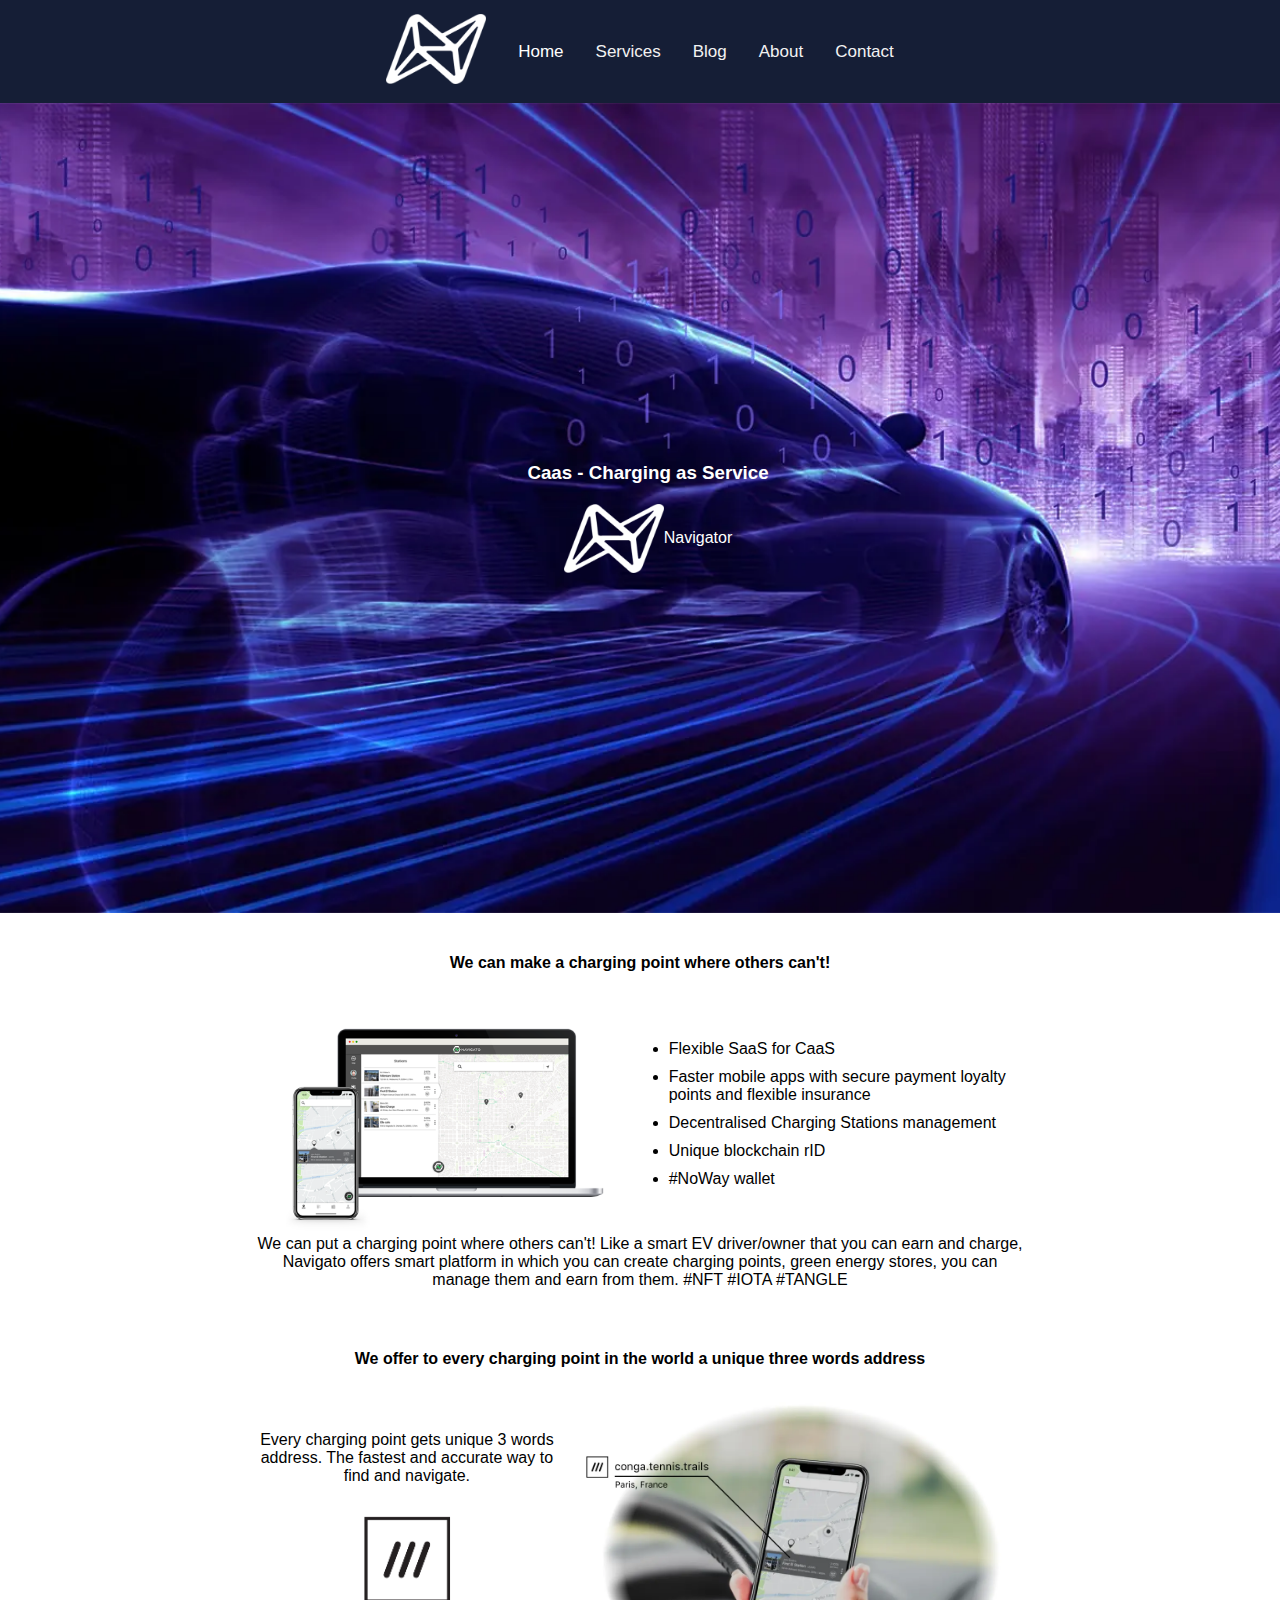
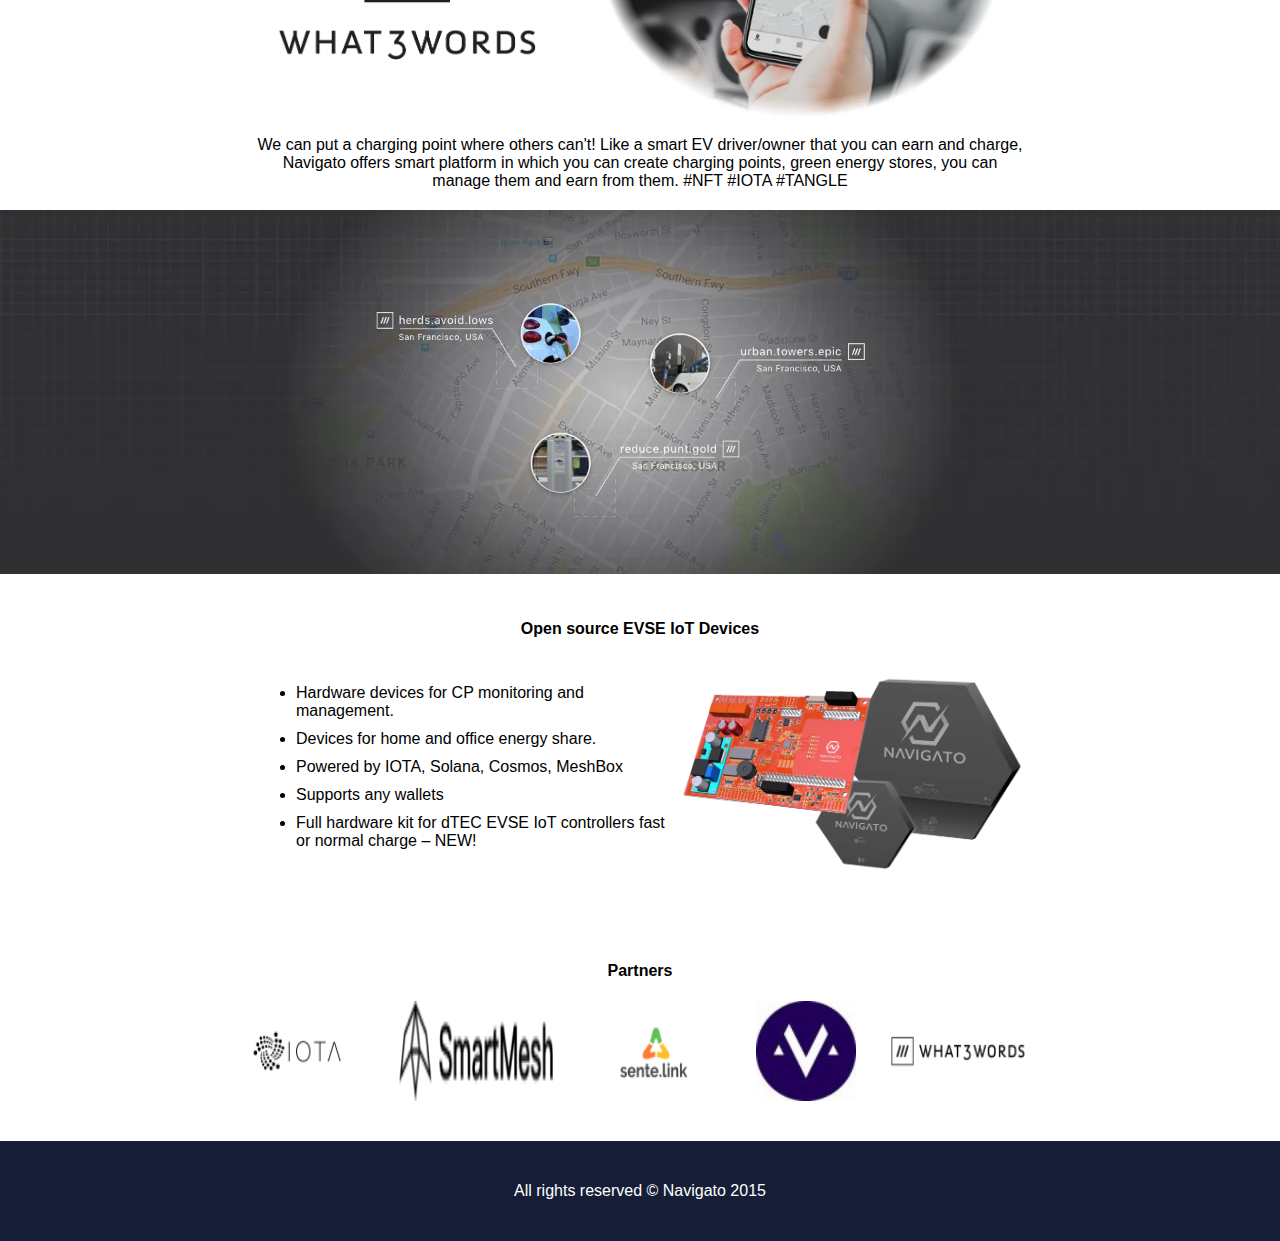
<file: index.html>
<!DOCTYPE html>
<html>
<head>
<title>Navigator | car charging navigation</title>
<meta name="viewport" content="width=device-width, initial-scale=1">
<link rel="stylesheet" href="https://cdnjs.cloudflare.com/ajax/libs/font-awesome/4.7.0/css/font-awesome.min.css">
<link rel="stylesheet" href="css/style.css">
</head>
<body>

    <!-- nabar -->

<div class="topnav" id="myTopnav">
  <a href="#home" class="active">
    <img src="img/navigator-logo.png" alt="" style="width: 100px;height: 70px;">
  </a>

    
  <a href="index.html" class="active">Home</a>
  <a href="services.html">Services</a>
  <a href="blogs.html">Blog</a>
  <a href="about.html">About</a>
  <a href="contact.html">Contact</a>
  <a href="javascript:void(0);" class="icon" onclick="myFunction()">
    <i class="fa fa-bars"></i>
  </a>

</div>

<div class="top-wrapper" >
  <div>
    <h3>
        Caas - Charging as Service
    </h3>
    <div class="floatTxt">
        <img src="img/navigator-logo.png" alt="" style="max-width: 100px;">
        <span> Navigator</span>
    </div>
  </div>
</div>

<section class="section-content">
    <div class="section1">
        <h4>
            We can make a charging point where others can't!

        </h4>
        <div class="row">
            <div>
                <img src="img/М-1.png" alt="" class="img-responsive">

            </div>
            <div>
                <ul>
                    <li>
                        Flexible SaaS for CaaS
                    </li>
                    <li>
                        Faster mobile apps with secure payment loyalty points and flexible insurance

                    </li>
                    <li>
                        Decentralised Charging Stations management
                    </li>
                    <li>
                        Unique blockchain rID
                    </li>
                    <li>
                        #NoWay wallet
                    </li>
                </ul>
            </div>
           
        </div>
        <div class="row">
            We can put a charging point where others can't! Like a smart EV driver/owner that you can earn and charge, Navigato offers smart platform in which you can create charging points, green energy stores, you can manage them and earn from them. #NFT #IOTA #TANGLE
        </div>
    </div>
</section>


<section class="section-content">
    <div class="section2">
        <h4>
            We offer to every charging point in the world a unique three words address

        </h4>
        <div class="row">
            <div>
                <div>
                    Every charging point gets unique 3 words address. The fastest and accurate way to find and navigate.
                </div>
                <img src="img/logo_w3w.png" alt="" style="width: 100%;height: 100%;">

            </div>
            <div>
                <img src="img/w3w_image.webp" alt="" style="width: 100%;">
            </div>
           
        </div>
        <div class="row">
            We can put a charging point where others can't! Like a smart EV driver/owner that you can earn and charge, Navigato offers smart platform in which you can create charging points, green energy stores, you can manage them and earn from them. #NFT #IOTA #TANGLE
        </div>
    </div>
</section>

<div>
    <img src="img/w3w_banner2.webp" alt="" class="img-responsive">
</div>

<section class="section-content">
    <div class="section2">
        <h4>
            Open source EVSE IoT Devices
        </h4>
        <div class="row">
            <div>
                 <ul>
                    <li>
                        Hardware devices for CP monitoring and management.
                    </li>
                        <li>
                            Devices for home and office energy share.
                        </li>
                        <li>
                            Powered by IOTA, Solana, Cosmos, MeshBox
                        </li>
                        <li>
                            Supports any wallets
                        </li>
                        <li>
                            Full hardware kit for dTEC EVSE IoT controllers fast or normal charge – NEW!
                        </li>
                 </ul>

            </div>
            <div>
                <img src="img/navigato_IoT-1.webp" alt="" class="img-responsive" style="max-width:500px">
            </div>
           
        </div>
         
    </div>
</section>

<section class="section-content mt-5">
    <div class="section2">
        <h4>
            Partners
        </h4>
        <div class="row partners">
            <img src="img/partners/iota_logo_partners-150x75.png" alt="">
            <img src="img/partners/logo_b-150x28.png" alt="">
            <img src="img/partners/sente_logo_partners-150x75.png" alt="">
            <img src="img/partners/vmc200-75x75.jpg" alt="">
            <img src="img/partners/what3words_logo_partners-150x75.png" alt="">
           
        </div>
         
    </div>
</section>

<div class="footer">
    <div>
        All rights reserved © Navigato 2015
    </div>
</div>

<script>
function myFunction() {
  var x = document.getElementById("myTopnav");
  if (x.className === "topnav") {
    x.className += " responsive";
  } else {
    x.className = "topnav";
  }
}
</script>

</body>
</html>
</file>
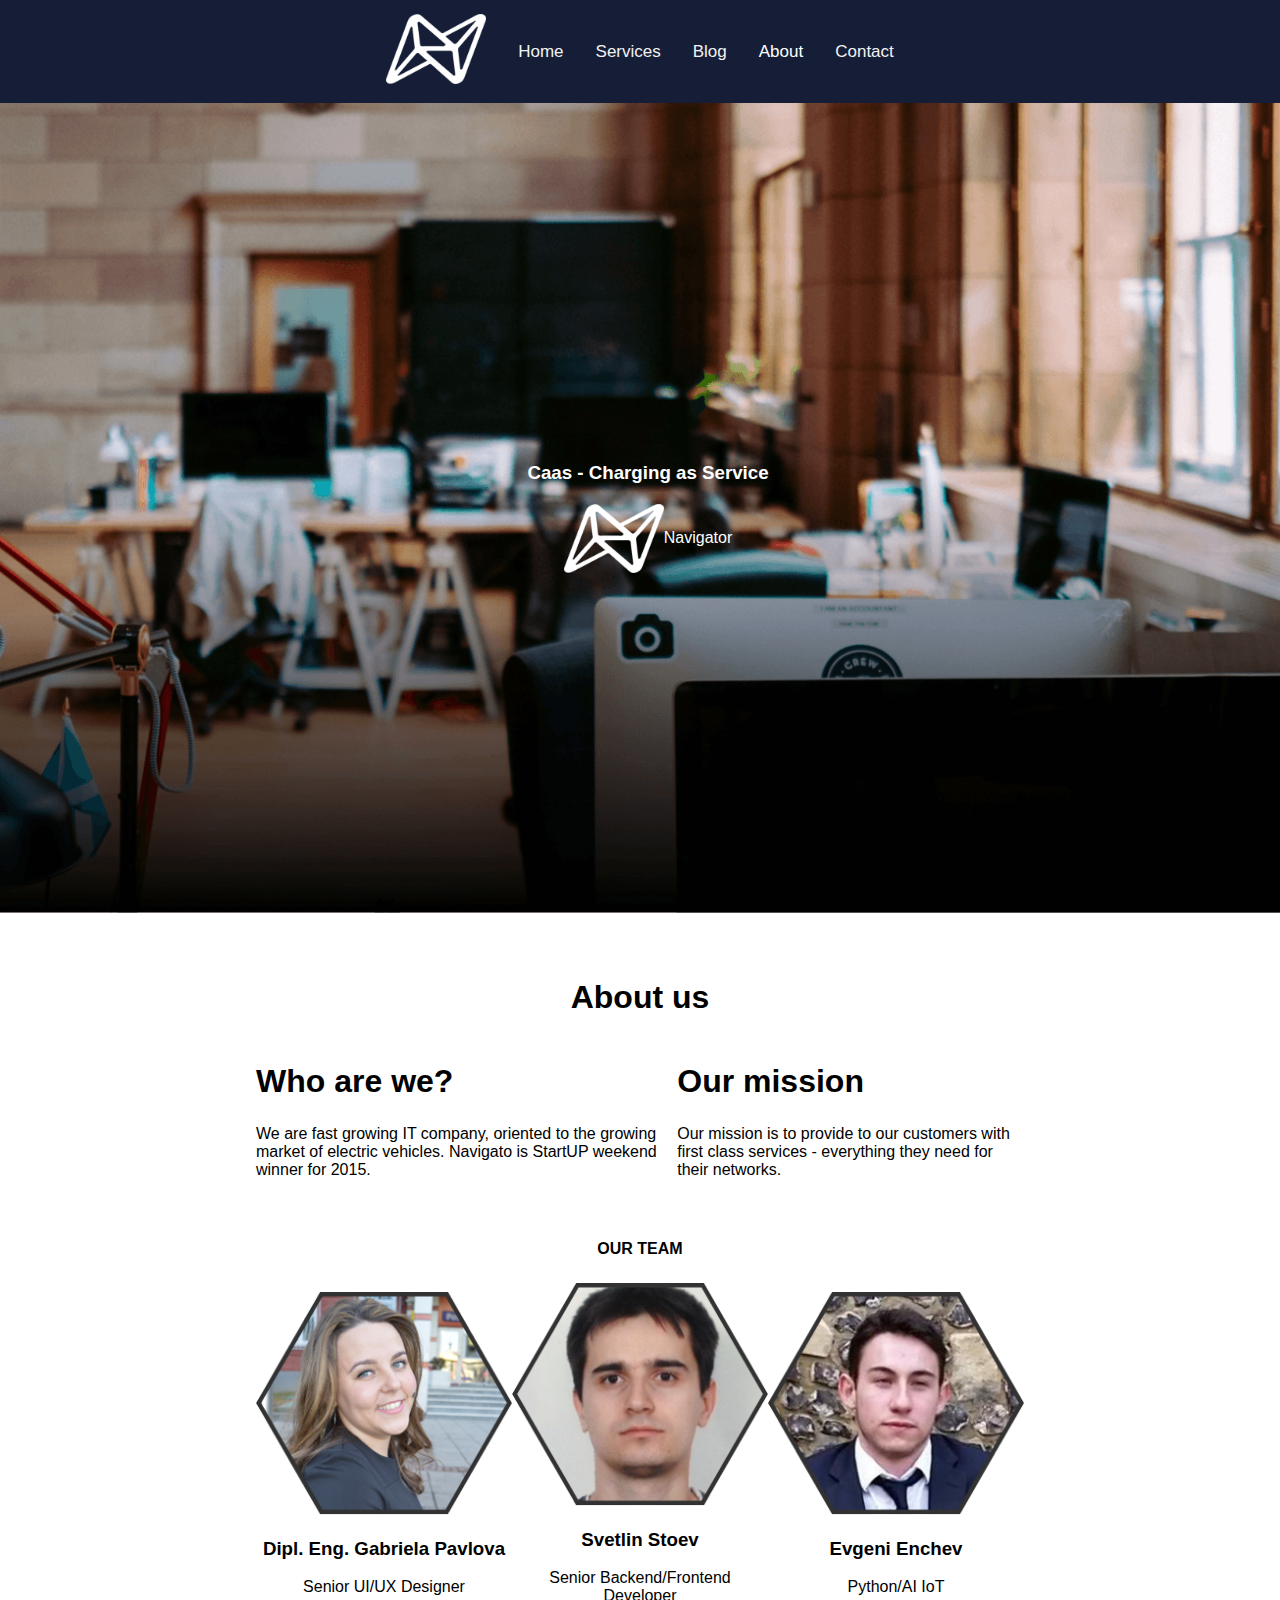
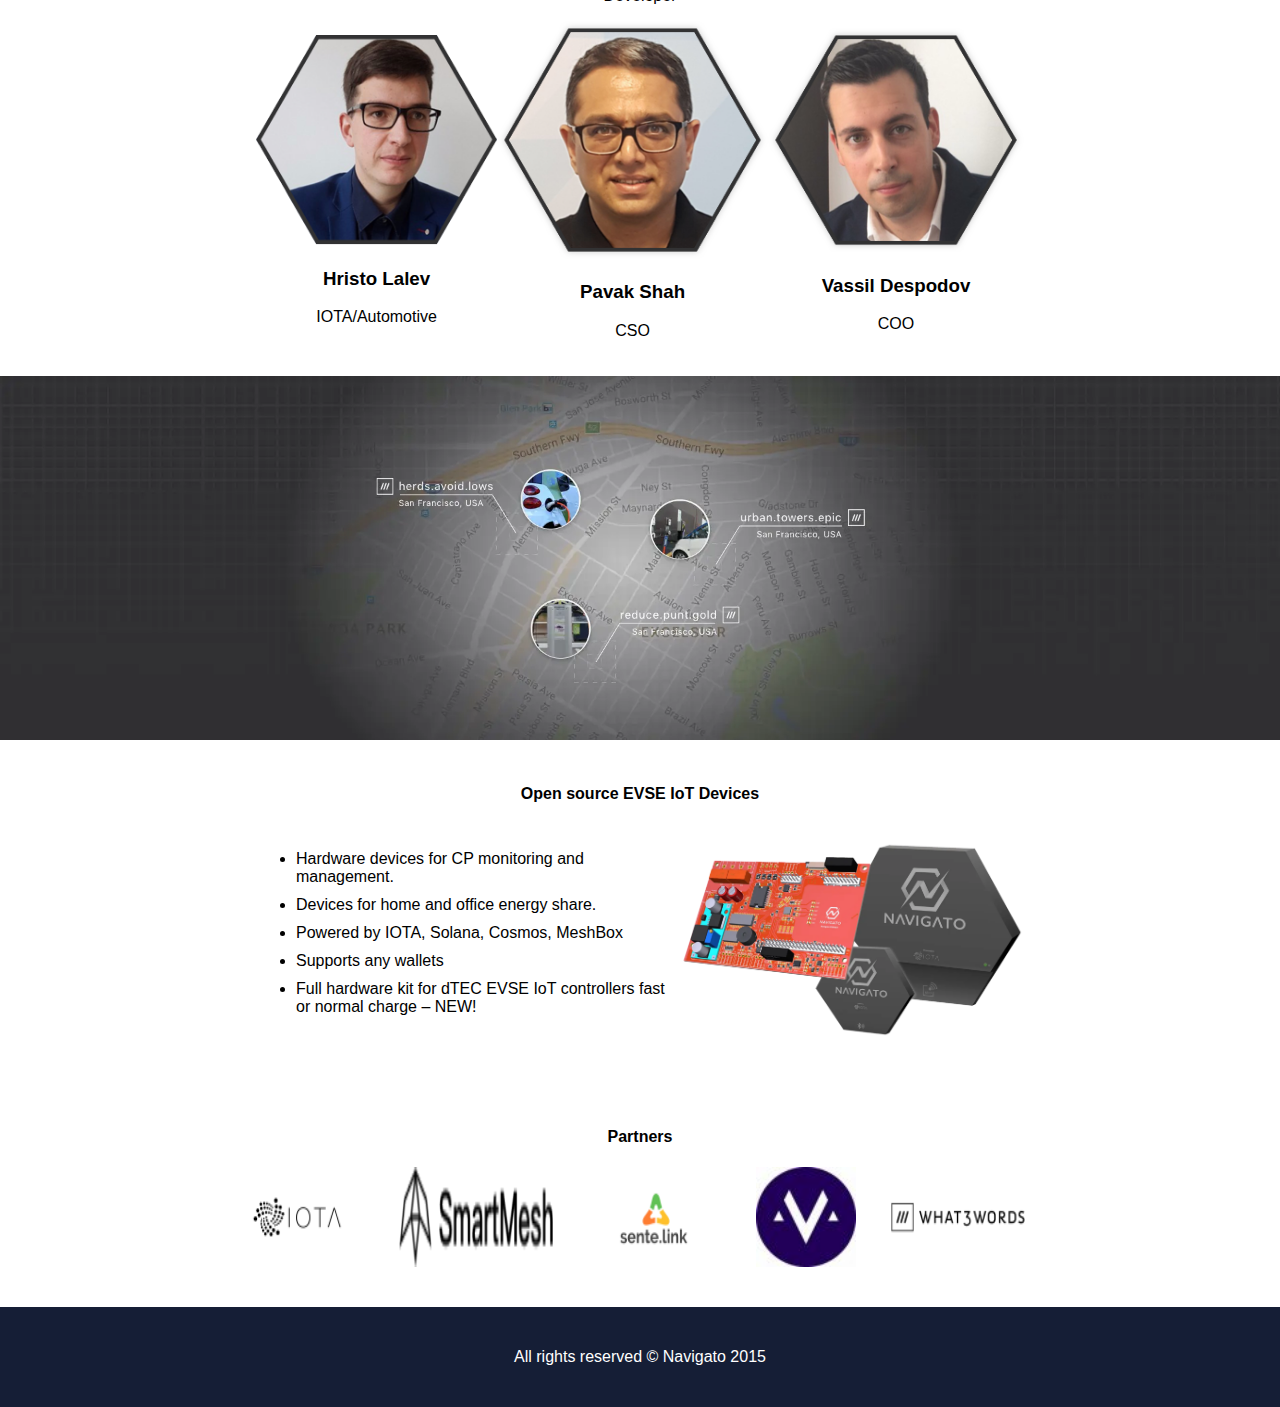
<file: about.html>
<!DOCTYPE html>
<html>
<head>
<meta name="viewport" content="width=device-width, initial-scale=1">
<link rel="stylesheet" href="https://cdnjs.cloudflare.com/ajax/libs/font-awesome/4.7.0/css/font-awesome.min.css">
<link rel="stylesheet" href="css/style.css">
<title>Navigator | car charging navigation</title>
</head>
<body>

    <!-- nabar -->

<div class="topnav" id="myTopnav">
  <a href="#home" >
    <img src="img/navigator-logo.png" alt="" style="width: 100px;height: 70px;">
  </a>

    
  <a href="index.html" >Home</a>
  <a href="services.html">Services</a>
  <a href="blogs.html">Blog</a>
  <a href="#about" class="active">About</a>
  <a href="contact.html">Contact</a>
  <a href="javascript:void(0);" class="icon" onclick="myFunction()">
    <i class="fa fa-bars"></i>
  </a>

</div>

<div class="about-top-wrapper" >
  <div>
    <h3>
        Caas - Charging as Service
    </h3>
    <div class="floatTxt">
        <img src="img/navigator-logo.png" alt="" style="max-width: 100px;">
        <span> Navigator</span>
    </div>
  </div>
</div>

<section class="section-content">
    <div class="section1 mt-5">
        <h1>
           About us

        </h1>
        <div class="row mt-5">
            <div>
              <h1 class="text-left">
                    
Who are we?
              </h1>
              <div class="text-left mt-5">
                We are fast growing IT company, oriented to the growing market of electric vehicles. Navigato is StartUP weekend winner for 2015.
              </div>


            </div>
            <div>
                <h1 class="text-left">
                    Our mission
                </h1>
                <div class="text-left mt-5">
                    Our mission is to provide to our customers with first class services - everything they need for their networks.
                </div>
            </div>
           
        </div>
      
    </div>
</section>


<section class="section-content">
    <div class="section2">
        <h4>
            OUR TEAM

        </h4>
        <div class="row mt-5">
            <div class="col-3">
                <img src="./img/team/photo_6.png" alt="" class="img-responsive">
                <div>
                    <h3>

                        Dipl. Eng. Gabriela Pavlova
                    </h3>
                    <p>
                        Senior UI/UX Designer
                    </p>
                </div>
            </div>
            <div class="col-3">
                <img src="./img/team/photo_8.png" alt="" class="img-responsive">
                <div>
                    <h3>

                        Svetlin Stoev

                    </h3>
                    <p>
                        Senior Backend/Frontend Developer
                    </p>
                </div>
            </div>
            <div class="col-3">
                <img src="./img/team/photo_9.png" alt="" class="img-responsive">
                <div>
                    <h3>
                        Evgeni Enchev

                    </h3>
                    <p>
                        Python/AI IoT
                    </p>
                </div>
            </div>
           
        </div>
      
        <div class="row">
            <div class="col-3">
                <img src="./img/team/photo_10.png" alt="" class="img-responsive">
                <div>
                    <h3>
                        Hristo Lalev

                    </h3>
                    <p>
                        IOTA/Automotive
                    </p>
                </div>
            </div>
            <div class="col-3">
                <img src="./img/team/photo_12.png" alt="" class="img-responsive">
                <div>
                    <h3>
                        Pavak Shah

                    </h3>
                    <p>
                        CSO
                    </p>
                </div>
            </div>
            <div class="col-3">
                <img src="./img/team/photo_14.png" alt="" class="img-responsive">
                <div>
                    <h3>
                        Vassil Despodov

                    </h3>
                    <p>
                        COO
                    </p>
                </div>
            </div>
           
        </div>
      
    </div>
</section>

<div>
    <img src="img/w3w_banner2.webp" alt="" class="img-responsive">
</div>

<section class="section-content">
    <div class="section2">
        <h4>
            Open source EVSE IoT Devices
        </h4>
        <div class="row">
            <div>
                 <ul>
                    <li>
                        Hardware devices for CP monitoring and management.
                    </li>
                        <li>
                            Devices for home and office energy share.
                        </li>
                        <li>
                            Powered by IOTA, Solana, Cosmos, MeshBox
                        </li>
                        <li>
                            Supports any wallets
                        </li>
                        <li>
                            Full hardware kit for dTEC EVSE IoT controllers fast or normal charge – NEW!
                        </li>
                 </ul>

            </div>
            <div>
                <img src="img/navigato_IoT-1.webp" alt="" class="img-responsive" style="max-width:500px">
            </div>
           
        </div>
         
    </div>
</section>

<section class="section-content mt-5">
    <div class="section2">
        <h4>
            Partners
        </h4>
        <div class="row partners">
            <img src="img/partners/iota_logo_partners-150x75.png" alt="">
            <img src="img/partners/logo_b-150x28.png" alt="">
            <img src="img/partners/sente_logo_partners-150x75.png" alt="">
            <img src="img/partners/vmc200-75x75.jpg" alt="">
            <img src="img/partners/what3words_logo_partners-150x75.png" alt="">
           
        </div>
         
    </div>
</section>

<div class="footer">
    <div>
        All rights reserved © Navigato 2015
    </div>
</div>

<script>
function myFunction() {
  var x = document.getElementById("myTopnav");
  if (x.className === "topnav") {
    x.className += " responsive";
  } else {
    x.className = "topnav";
  }
}
</script>

</body>
</html>
</file>
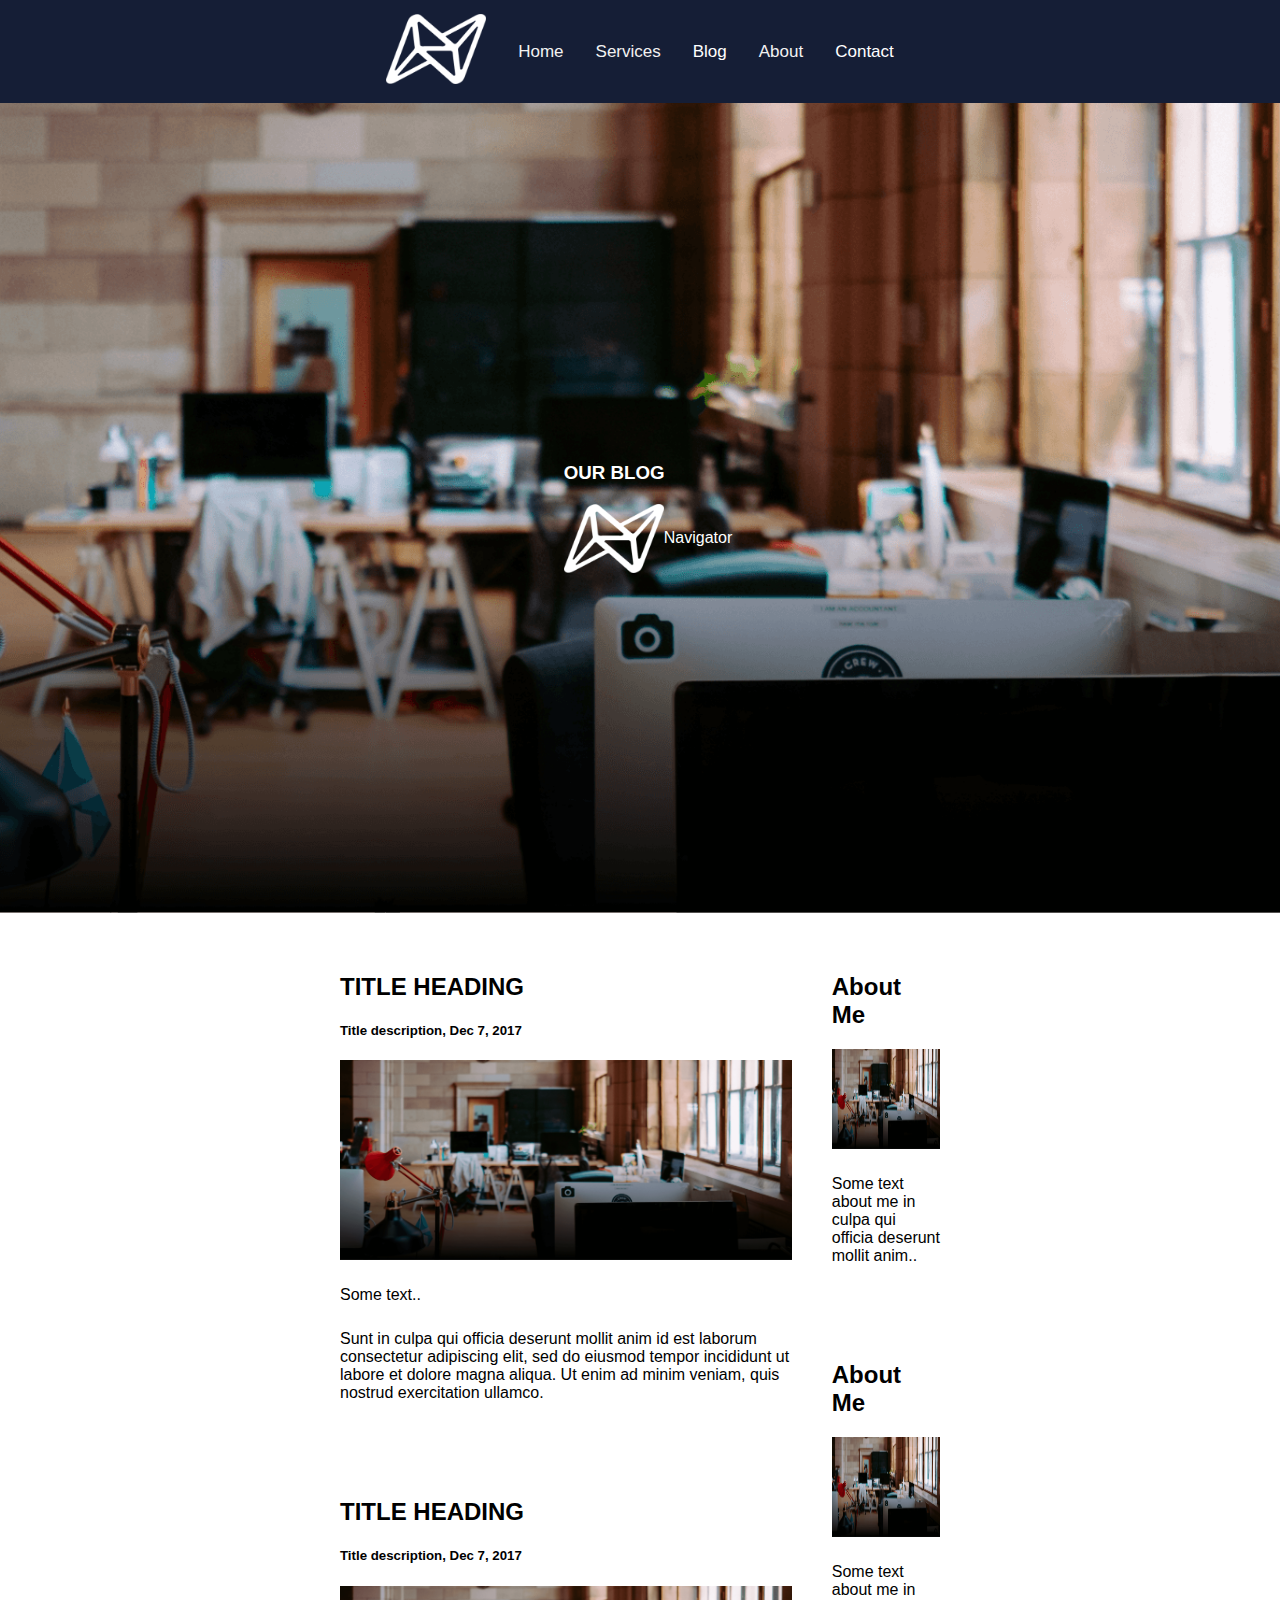
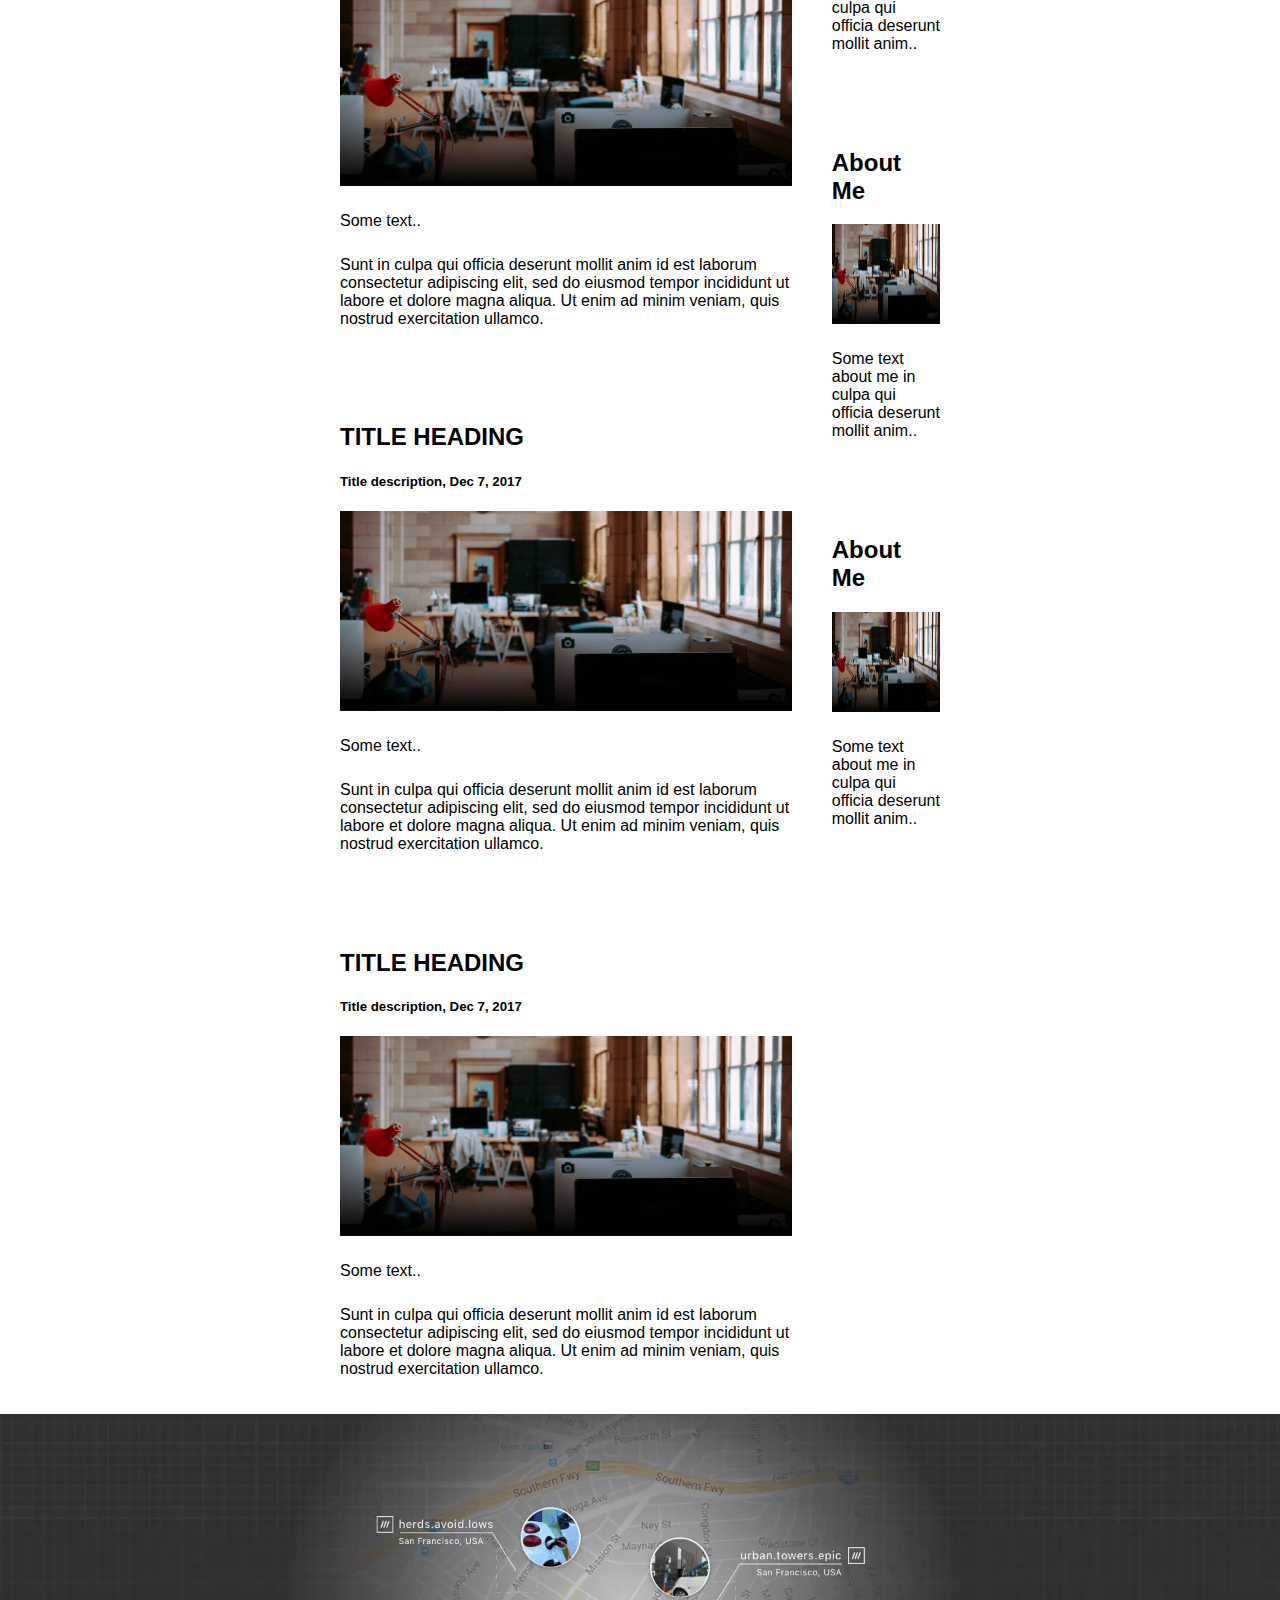
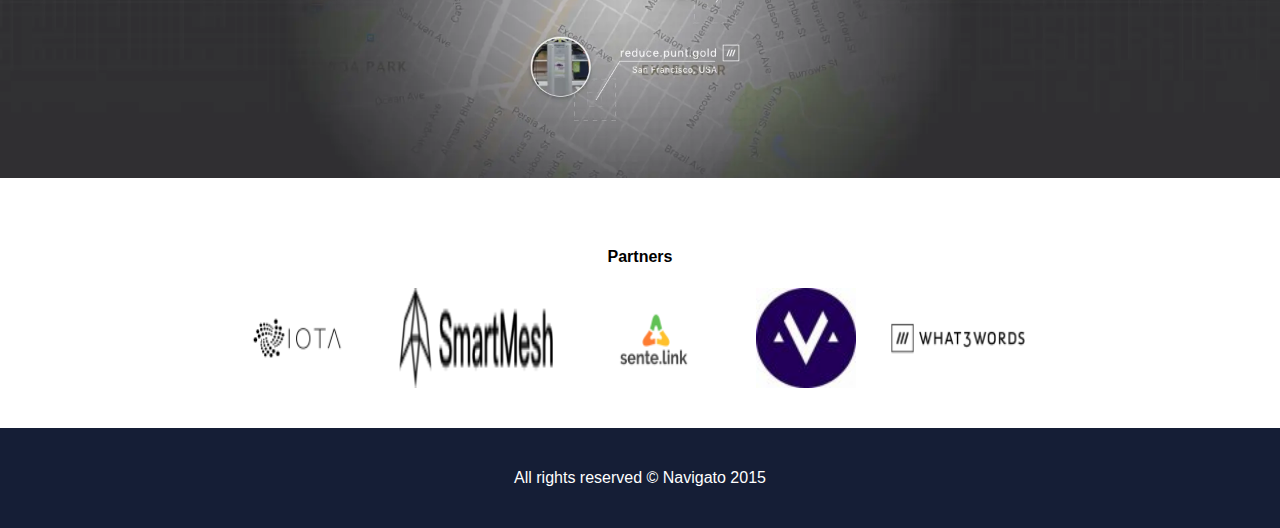
<file: blogs.html>
<!DOCTYPE html>
<html>

<head>
    <meta name="viewport" content="width=device-width, initial-scale=1">
    <link rel="stylesheet" href="https://cdnjs.cloudflare.com/ajax/libs/font-awesome/4.7.0/css/font-awesome.min.css">
    <link rel="stylesheet" href="css/style.css">
    <title>Navigator | car charging navigation</title>
</head>

<body>

    <!-- nabar -->

    <div class="topnav" id="myTopnav">
        <a href="#home" >
            <img src="img/navigator-logo.png" alt="" style="width: 100px;height: 70px;">
        </a>


        <a href="index.html">Home</a>
        <a href="services.html">Services</a>
        <a href="blogs.html" class="active">Blog</a>
        <a href="about.html">About</a>
        <a href="contact.html" class="active">Contact</a>
        <a href="javascript:void(0);" class="icon" onclick="myFunction()">
            <i class="fa fa-bars"></i>
        </a>

    </div>

    <div class="about-top-wrapper" >
        <div>
            <h3>
                OUR BLOG
            </h3>
            <div class="floatTxt">
                <img src="img/navigator-logo.png" alt="" style="max-width: 100px;">
                <span> Navigator</span>
            </div>
        </div>
        </div>


    <div class="blogsSection">

            <div class="row">
                <div class="leftColumn">
                    
                    <div class="card">
                        <h2>TITLE HEADING</h2>
                        <h5>Title description, Dec 7, 2017</h5>
                        <div class="" style="height:200px;">
                        <img src="./img/image_2.png" alt="" class="img-responsive">
                        </div>
                        <p>Some text..</p>
                        <p>Sunt in culpa qui officia deserunt mollit anim id est laborum consectetur adipiscing elit, sed do eiusmod tempor incididunt ut labore et dolore magna aliqua. Ut enim ad minim veniam, quis nostrud exercitation ullamco.</p>
                      </div>
                    <div class="card">
                        <h2>TITLE HEADING</h2>
                        <h5>Title description, Dec 7, 2017</h5>
                        <div  style="height:200px;"><img src="./img/image_2.png" alt="" class="img-responsive"></div>
                        <p>Some text..</p>
                        <p>Sunt in culpa qui officia deserunt mollit anim id est laborum consectetur adipiscing elit, sed do eiusmod tempor incididunt ut labore et dolore magna aliqua. Ut enim ad minim veniam, quis nostrud exercitation ullamco.</p>
                      </div>
                    <div class="card">
                        <h2>TITLE HEADING</h2>
                        <h5>Title description, Dec 7, 2017</h5>
                        <div  style="height:200px;">
                            <img src="./img/image_2.png" alt="" class="img-responsive"></div>
                        <p>Some text..</p>
                        <p>Sunt in culpa qui officia deserunt mollit anim id est laborum consectetur adipiscing elit, sed do eiusmod tempor incididunt ut labore et dolore magna aliqua. Ut enim ad minim veniam, quis nostrud exercitation ullamco.</p>
                      </div>
                    <div class="card">
                        <h2>TITLE HEADING</h2>
                        <h5>Title description, Dec 7, 2017</h5>
                        <div  style="height:200px;">
                            <img src="./img/image_2.png" alt="" class="img-responsive">
                        </div>
                        <p>Some text..</p>
                        <p>Sunt in culpa qui officia deserunt mollit anim id est laborum consectetur adipiscing elit, sed do eiusmod tempor incididunt ut labore et dolore magna aliqua. Ut enim ad minim veniam, quis nostrud exercitation ullamco.</p>
                      </div>



                </div>
                <div class="rightColumn">

                    <div class="card">
                        <h2>About Me</h2>
                        <div  style="height:100px;">
                            <img src="./img/image_2.png" alt="" class="img-responsive">
                        </div>
                        <p>Some text about me in culpa qui officia deserunt mollit anim..</p>
                      </div>
                    <div class="card">
                        <h2>About Me</h2>
                        <div  style="height:100px;">
                            <img src="./img/image_2.png" alt="" class="img-responsive">
                        </div>
                        <p>Some text about me in culpa qui officia deserunt mollit anim..</p>
                      </div>
                    <div class="card">
                        <h2>About Me</h2>
                        <div  style="height:100px;">
                            <img src="./img/image_2.png" alt="" class="img-responsive">
                        </div>
                        <p>Some text about me in culpa qui officia deserunt mollit anim..</p>
                      </div>
                    <div class="card">
                        <h2>About Me</h2>
                        <div  style="height:100px;">
                            <img src="./img/image_2.png" alt="" class="img-responsive">
                        </div>
                        <p>Some text about me in culpa qui officia deserunt mollit anim..</p>
                      </div>

                </div>
            </div>
    </div>
 

    <div>
        <img src="img/w3w_banner2.webp" alt="" class="img-responsive">
    </div>
 

    <section class="section-content mt-5">
        <div class="section2">
            <h4>
                Partners
            </h4>
            <div class="row partners">
                <img src="img/partners/iota_logo_partners-150x75.png" alt="">
                <img src="img/partners/logo_b-150x28.png" alt="">
                <img src="img/partners/sente_logo_partners-150x75.png" alt="">
                <img src="img/partners/vmc200-75x75.jpg" alt="">
                <img src="img/partners/what3words_logo_partners-150x75.png" alt="">

            </div>

        </div>
    </section>

    <div class="footer">
        <div>
            All rights reserved © Navigato 2015
        </div>
    </div>

    <script>
        function myFunction() {
            var x = document.getElementById("myTopnav");
            if (x.className === "topnav") {
                x.className += " responsive";
            } else {
                x.className = "topnav";
            }
        }
    </script>

</body>

</html>
</file>
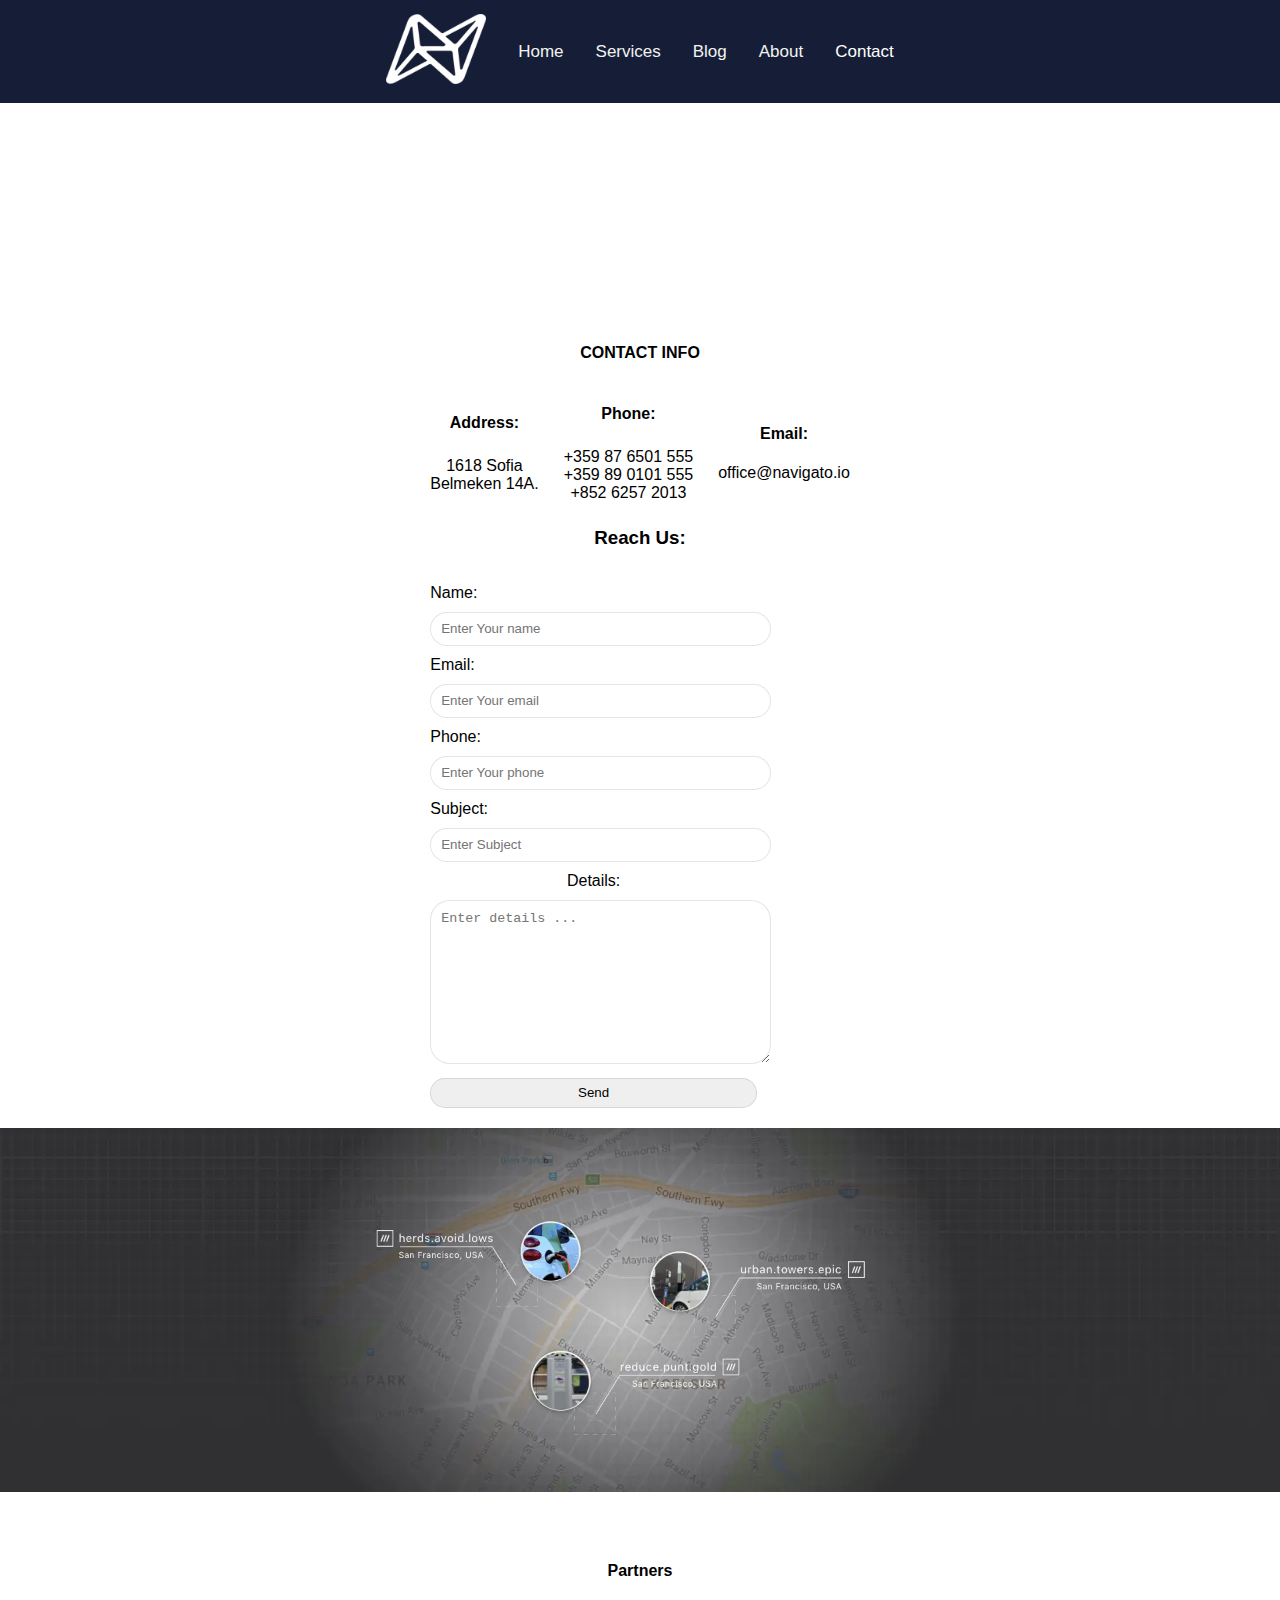
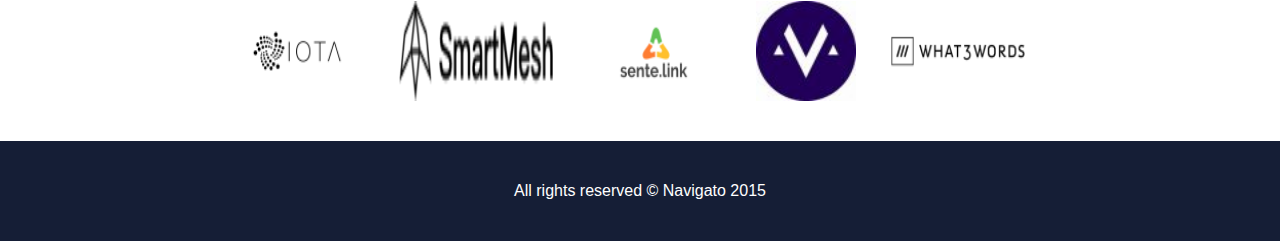
<file: contact.html>
<!DOCTYPE html>
<html>

<head>
    <meta name="viewport" content="width=device-width, initial-scale=1">
    <link rel="stylesheet" href="https://cdnjs.cloudflare.com/ajax/libs/font-awesome/4.7.0/css/font-awesome.min.css">
    <link rel="stylesheet" href="css/style.css">
    <title>Navigator | car charging navigation</title>
</head>

<body>

    <!-- nabar -->

    <div class="topnav" id="myTopnav">
        <a href="#home" >
            <img src="img/navigator-logo.png" alt="" style="width: 100px;height: 70px;">
        </a>


        <a href="index.html">Home</a>
        <a href="services.html">Services</a>
        <a href="blogs.html">Blog</a>
        <a href="about.html">About</a>
        <a href="contact.html" class="active">Contact</a>
        <a href="javascript:void(0);" class="icon" onclick="myFunction()">
            <i class="fa fa-bars"></i>
        </a>

    </div>


    <section class="section-content" style="margin-top: 200px;">
        <div class="section1">
            <h4>
                CONTACT INFO

            </h4>
            <div class="row">
                
                <div>
                    <h4>
                        Address:
                    </h4>
                    <div class="mt-5"> 
                        1618 Sofia
                    </div>
                    <div >
                        Belmeken 14A.

                    </div>
                </div>

                <div  class="ml-5">
                    <h4>
                        Phone:
                    </h4>
                    <div class="mt-5">
                        +359 87 6501 555
                    </div>
                    <div>
                        +359 89 0101 555

                    </div>
                    <div>
                        +852 6257 2013
                    </div>
                </div>
             
                <div class="ml-5">
                    <h4>
                        Email:
                    </h4>
                    <div>
                        office@navigato.io
                    </div>
                 
                </div>


            </div>
            <div class="mt-5">
                <h3>
                    Reach Us: 
                </h3>
            </div>
            <div class="row mt-5">
                   
                    <div>
                        <!-- Contact form -->
                        <form action="">
                            
                            <div>
                                <div class="form-group">
                                    <label for="name">Name: </label>
                                    <input type="text" class="form-control" name="name" id="name" placeholder="Enter Your name">
                                </div>
                               
                                <div class="form-group">
                                    <label for="email">Email: </label>
                                    <input type="text" class="form-control" name="email" id="email" placeholder="Enter Your email">
                                </div>
                             
                                <div class="form-group">
                                    <label for="phone">Phone: </label>
                                    <input type="tel" class="form-control" name="phone" id="phone" placeholder="Enter Your phone">
                                </div>
                               
                                <div class="form-group">
                                    <label for="subject">Subject: </label>
                                    <input type="text" class="form-control" name="subject" id="subject" placeholder="Enter Subject">
                                </div>
                                
                            </div>

                            <div class="mt-3" >
                                <label for="details" >Details: </label>
                                <textarea name="details" id="details" class="detailsBox" cols="30" rows="10" placeholder="Enter details ..."></textarea>
                            </div>
                            <div>
                                <button class="formSubmit">Send</button>
                            </div>
                        </form>
                        <!-- ./Contact form -->
                    </div>
            </div>
        </div>
    </section>


 

    <div>
        <img src="img/w3w_banner2.webp" alt="" class="img-responsive">
    </div>
 

    <section class="section-content mt-5">
        <div class="section2">
            <h4>
                Partners
            </h4>
            <div class="row partners">
                <img src="img/partners/iota_logo_partners-150x75.png" alt="">
                <img src="img/partners/logo_b-150x28.png" alt="">
                <img src="img/partners/sente_logo_partners-150x75.png" alt="">
                <img src="img/partners/vmc200-75x75.jpg" alt="">
                <img src="img/partners/what3words_logo_partners-150x75.png" alt="">

            </div>

        </div>
    </section>

    <div class="footer">
        <div>
            All rights reserved © Navigato 2015
        </div>
    </div>

    <script>
        function myFunction() {
            var x = document.getElementById("myTopnav");
            if (x.className === "topnav") {
                x.className += " responsive";
            } else {
                x.className = "topnav";
            }
        }
    </script>

</body>

</html>
</file>
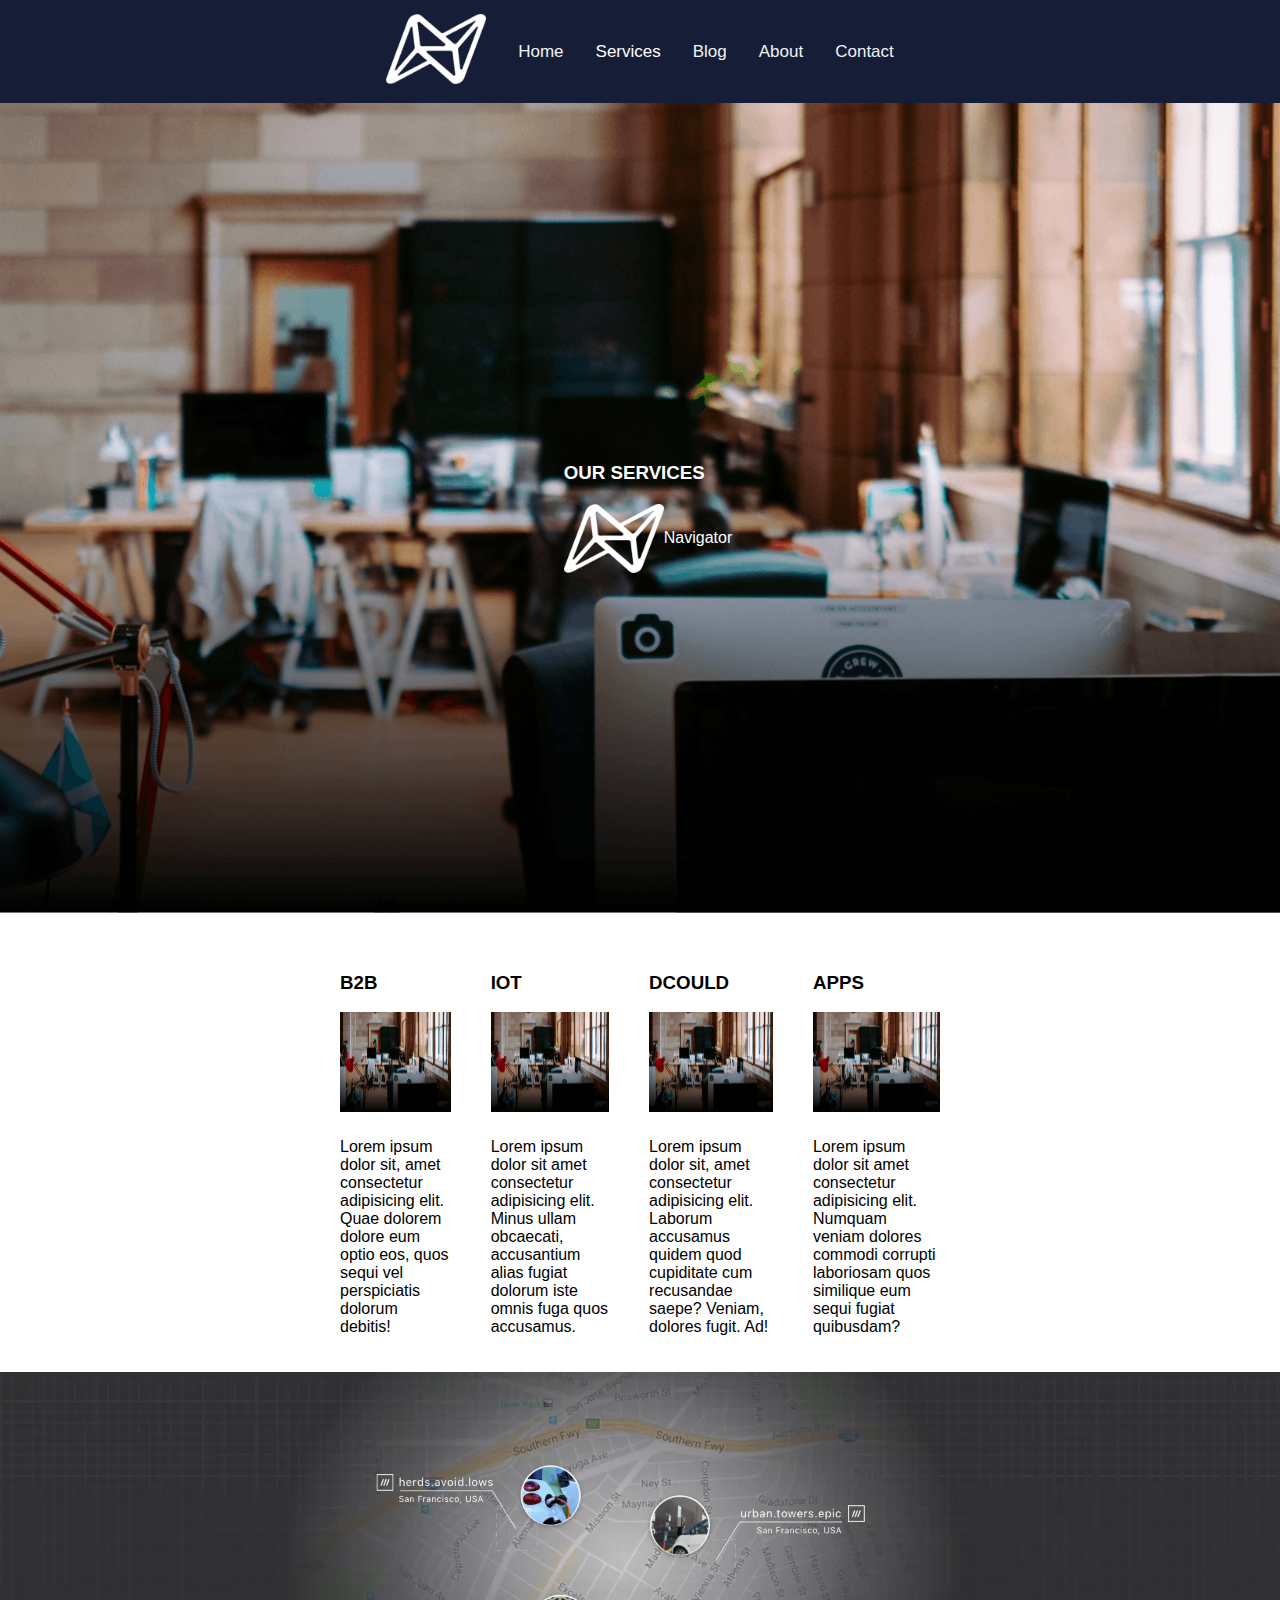
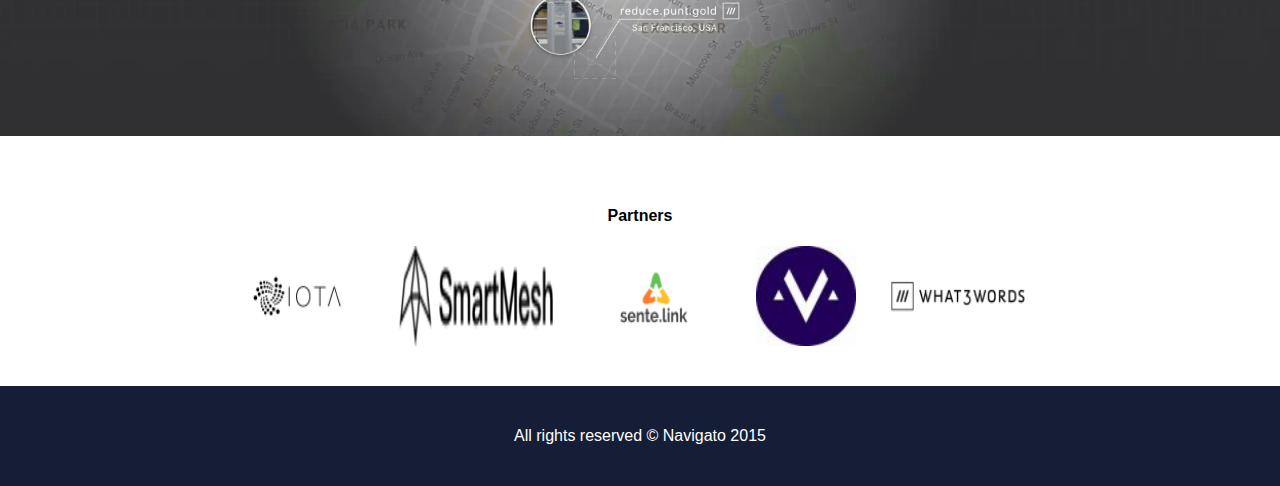
<file: services.html>
<!DOCTYPE html>
<html>

<head>
    <meta name="viewport" content="width=device-width, initial-scale=1">
    <link rel="stylesheet" href="https://cdnjs.cloudflare.com/ajax/libs/font-awesome/4.7.0/css/font-awesome.min.css">
    <link rel="stylesheet" href="css/style.css">
    <title>Navigator | car charging navigation</title>
</head>

<body>

    <!-- nabar -->

    <div class="topnav" id="myTopnav">
        <a href="#home" >
            <img src="img/navigator-logo.png" alt="" style="width: 100px;height: 70px;">
        </a>


        <a href="index.html">Home</a>
        <a href="services.html" class="active">Services</a>
        <a href="blogs.html">Blog</a>
        <a href="about.html">About</a>
        <a href="contact.html" >Contact</a>
        <a href="javascript:void(0);" class="icon" onclick="myFunction()">
            <i class="fa fa-bars"></i>
        </a>

    </div>

    <div class="about-top-wrapper" >
        <div>
            <h3>
                OUR SERVICES
            </h3>
            <div class="floatTxt">
                <img src="img/navigator-logo.png" alt="" style="max-width: 100px;">
                <span> Navigator</span>
            </div>
        </div>
        </div>


    <div class="blogsSection">

            <div style="display: flex;">
                    <div class="card">
                        <h3>B2B</h3>
                        <div  style="height:100px;">
                            <img src="./img/image_2.png" alt="" class="img-responsive">
                        </div>
                        <p>
                            Lorem ipsum dolor sit, amet consectetur adipisicing elit. Quae dolorem dolore eum optio eos, quos sequi vel perspiciatis dolorum debitis!
                        </p>
                      </div>
                    <div class="card">
                        <h3>
                            IOT
                        </h3>
                        <div  style="height:100px;">
                            <img src="./img/image_2.png" alt="" class="img-responsive">
                        </div>
                        <p>
                            Lorem ipsum dolor sit amet consectetur adipisicing elit. Minus ullam obcaecati, accusantium alias fugiat dolorum iste omnis fuga quos accusamus.
                        </p>
                      </div>
                    <div class="card">
                        <h3>DCOULD</h3>
                        <div  style="height:100px;">
                            <img src="./img/image_2.png" alt="" class="img-responsive">
                        </div>
                        <p>
                            Lorem ipsum dolor sit, amet consectetur adipisicing elit. Laborum accusamus quidem quod cupiditate cum recusandae saepe? Veniam, dolores fugit. Ad!
                        </p>
                      </div>
                    <div class="card">
                        <h3>
                            APPS
                        </h3>
                        <div  style="height:100px;">
                            <img src="./img/image_2.png" alt="" class="img-responsive">
                        </div>
                        <p>
                            Lorem ipsum dolor sit amet consectetur adipisicing elit. Numquam veniam dolores commodi corrupti laboriosam quos similique eum sequi fugiat quibusdam?
                        </p>
                      </div>

                
            </div>
    </div>
 

    <div>
        <img src="img/w3w_banner2.webp" alt="" class="img-responsive">
    </div>
 

    <section class="section-content mt-5">
        <div class="section2">
            <h4>
                Partners
            </h4>
            <div class="row partners">
                <img src="img/partners/iota_logo_partners-150x75.png" alt="">
                <img src="img/partners/logo_b-150x28.png" alt="">
                <img src="img/partners/sente_logo_partners-150x75.png" alt="">
                <img src="img/partners/vmc200-75x75.jpg" alt="">
                <img src="img/partners/what3words_logo_partners-150x75.png" alt="">

            </div>

        </div>
    </section>

    <div class="footer">
        <div>
            All rights reserved © Navigato 2015
        </div>
    </div>

    <script>
        function myFunction() {
            var x = document.getElementById("myTopnav");
            if (x.className === "topnav") {
                x.className += " responsive";
            } else {
                x.className = "topnav";
            }
        }
    </script>

</body>

</html>
</file>
<file: css/style.css>
body {
    margin: 0;
    padding: 0;
    /* overflow-x: hidden; */
    font-family: Arial, Helvetica, sans-serif;
  }

.topnav {
    overflow: hidden;
    background-color: #151e36;
    display: flex;
    align-items: center;
    justify-content: center;
  }
  
  .topnav a {
    float: left;
    display: block;
    color: #f2f2f2;
    text-align: center;
    padding: 14px 16px;
    text-decoration: none;
    font-size: 17px;
  }
  
  .topnav a:hover {
    background-color: #ddd;
    color: black;
  }
  
  .topnav a.active {
    /* background-color: #04AA6D; */
    color: white;
  }
  
  .topnav .icon {
    display: none;
  }
  
.text-left{
  text-align: left;
}
  /* top wrapper */
.top-wrapper{
    padding-left:16px;background-image: url('../img/navigato_new_moon.webp');background-size: cover;background-position: center;min-height: 90vh;
    color: white;
    display: flex;
    justify-content: center;
    align-items: center;
}

.about-top-wrapper{
    padding-left:16px;background-image: url('../img/image_2.png');background-size: cover;background-position: center;min-height: 90vh;
    color: white;
    display: flex;
    justify-content: center;
    align-items: center;
}

.floatTxt{
    margin-top: 20px;
    display: flex;
    justify-content: center;
    align-items: center;
}

/* section 1 styles */
.section-content{
    display: flex;
    flex-grow: 1;
    width: 100%;
    justify-content: center;
 

}
.section1, .section2{
    max-width: 60%;
    padding: 20px;
    text-align: center;
}

.row  {
    display: flex;
    align-items: center;
}

ul li{
    text-align: left;
    margin-top: 10px;
}

.img-responsive{
    width: 100%;
    height: 100%;
}

.mt-5{
    margin-top: 25px;
}
.mt-3{
    margin-top:10px;
}

.ml-5{
    margin-left: 25px;
}

.partners{
    display: flex;
    justify-content: center;
    align-items: center;
}
.partners > img{
    width: 20%;
    height: 100px;
    margin-right: 25px;
}


/* contact us */
.form-group{
  margin-top: 10px;
  text-align: left;
}
.form-group > input{
  margin-top: 10px;
  width: 100%;
  height: 30px;
  border-radius: 20px;
  padding-left: 10px;
  border: 1px solid rgba(0, 0,0, 0.1);
}

.detailsBox{
  width: 100%;
  margin-top: 10px;
  border-radius: 20px;
  padding-left: 10px;
  padding-top: 10px;
  border: 1px solid rgba(0, 0,0, 0.1);
}

.formSubmit{
  width: 100%;
  height: 30px;
  margin-top: 10px;
  border-radius: 20px;
  border: 1px solid rgba(0, 0,0, 0.1);
}



/* blogs */

.blogsSection{
  width: 50%;
  max-width: 60%;
  /* padding: 20px;  */
  margin: 0 auto;
}
.blogsSection >  .row{
  align-items: baseline;
}
/* Create two unequal columns that floats next to each other */
/* Left column */
.leftcolumn {   
  float: left;
  width: 75%;
}

/* Right column */
.rightcolumn {
  float: left;
  width: 25%;
  padding-left: 20px;
}

/* Fake image */
.fakeimg {
  background-color: #aaa;
  width: 100%;
  padding: 20px;
}

/* Add a card effect for articles */
.card {
   background-color: white;
   padding: 20px;
   margin-top: 20px;
   overflow-x: hidden;
}

.card p{
  padding-top: 10px;
}

/* Footer */
.footer {
  margin: 0;
  padding: 0;
  width: 100%;
  color: white;
  text-align: center;
  background: #ddd;
  margin-top: 20px;
  background-color: #151e36 !important;
  height: 100px;
  display: flex;
  align-items: center;
  justify-content: center;
}

/* .footer{
    
    width: 100%;
    text-align: center;
    color: white;
    background-color: #151e36 !important;
    height: 100px;
    display: flex;
    align-items: center;
    justify-content: center;
} */

  @media screen and (max-width: 600px) {
    .topnav a:not(:first-child) {display: none;}
    
    .topnav a.icon {
      float: right;
      display: block;
    }
    .leftcolumn, .rightcolumn {   
      width: 100%;
      padding: 0;
    }
  }
  
  @media screen and (max-width: 600px) {
    .topnav {
        justify-content: space-between;
    }
    .topnav.responsive {position: relative;}
    .topnav.responsive .icon {
      position: absolute;
      right: 0;
      top: 0;
    }
    .topnav.responsive a {
      float: none;
      display: block;
      text-align: left;
    }


    .section1, .section2{
        max-width: 100%;
    }
    .row{
        flex-direction: column;
        padding-left: 20px;
        padding-right: 20px;
    }
    .row > div{
        width:100%
    }

    .leftcolumn, .rightcolumn {   
      width: 100%;
      padding: 0;
    }
    .blogsSection{
      width: 100% !important;
      max-width: 100% !important;
     }
     .partners > img{
      width: 60%;
      height: 100px;
      margin-right: 25px;
  }
  
  }

  @media screen and ( max-width: 1024px) {
    .blogsSection{
      width: 100% !important;
      max-width: 100% !important;
      
     }
  }
</file>
